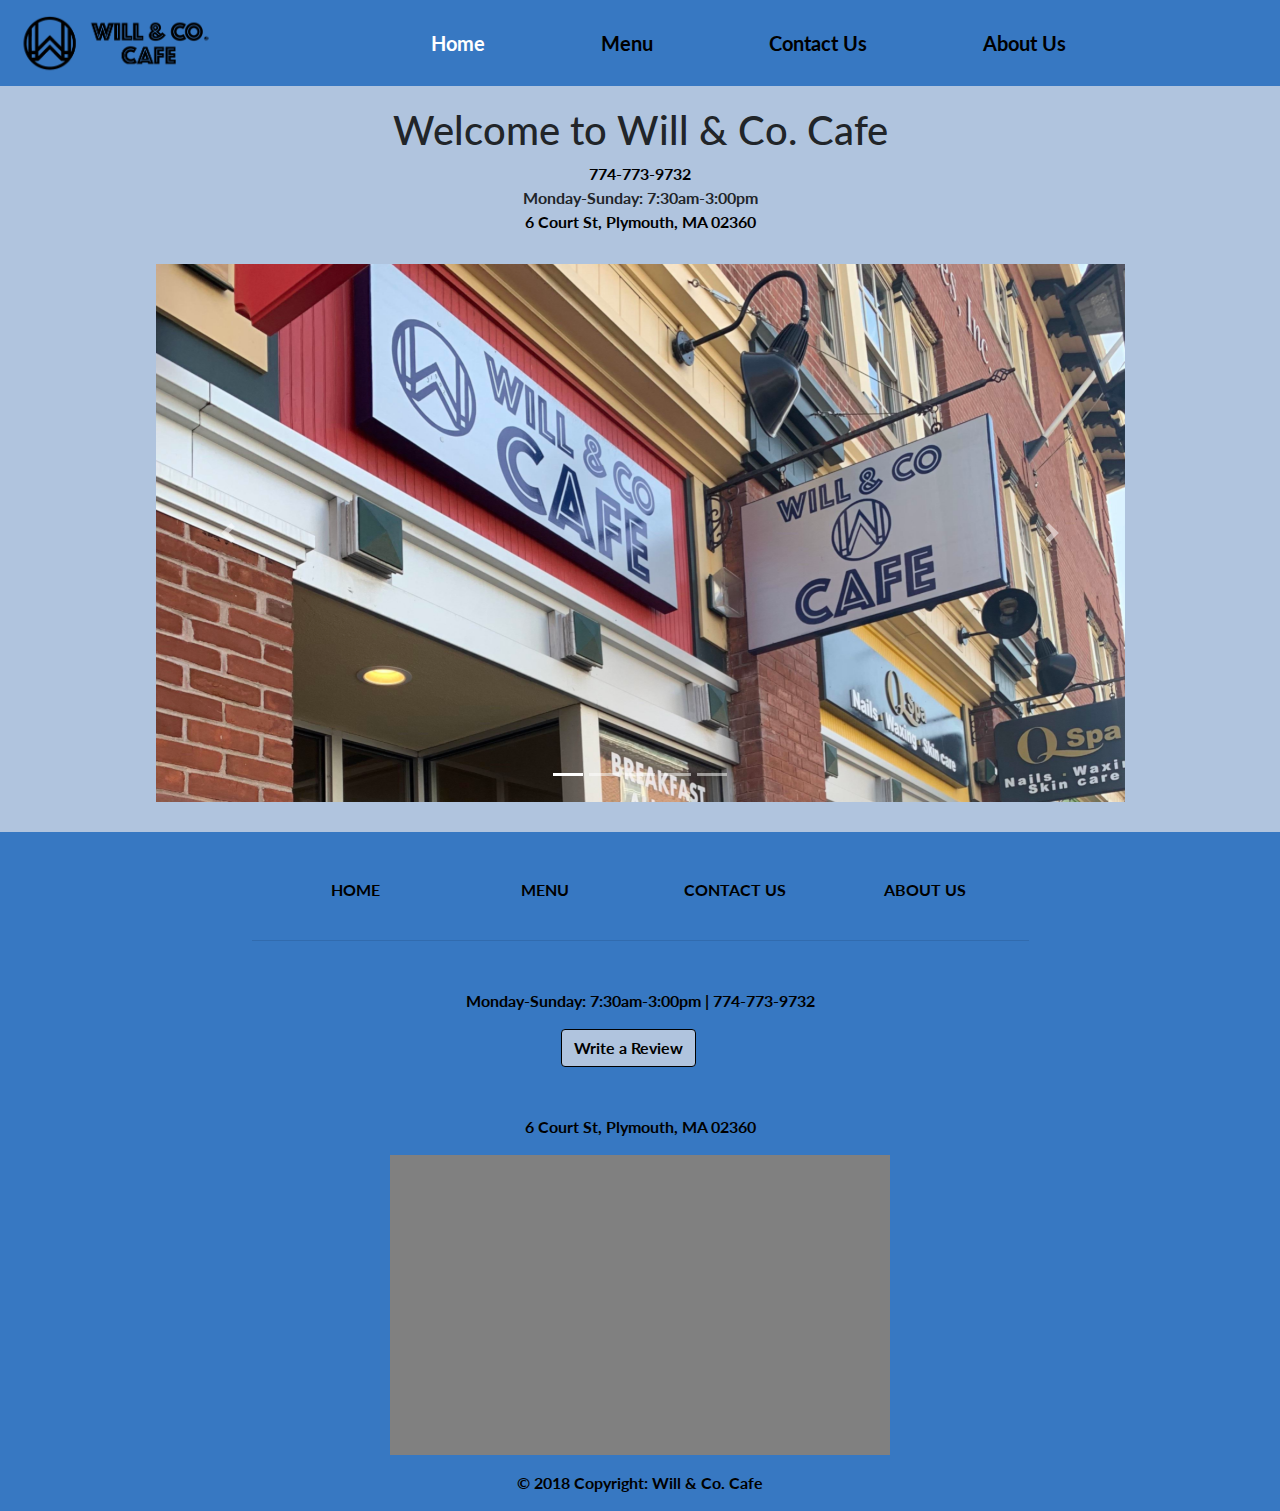
<file: index.html>
<!DOCTYPE html>
<html lang="en">

<head>
  <meta charset="utf-8">
  <title>Will & Co. Cafe - Home</title>
  <meta name="description" content="Website for Will & Co. Cafe">
  <meta name="viewport" content="width=device-width, initial-scale=1">

  <!-- CSS -->
  <link rel='shortcut icon' type='image/x-icon' href='images/logos/favicon.ico' />
  <link rel="stylesheet" href="styles.css">
  <link rel="stylesheet" href="https://stackpath.bootstrapcdn.com/bootstrap/4.3.1/css/bootstrap.min.css"
    integrity="sha384-ggOyR0iXCbMQv3Xipma34MD+dH/1fQ784/j6cY/iJTQUOhcWr7x9JvoRxT2MZw1T" crossorigin="anonymous">
  <link rel="stylesheet" href="https://use.fontawesome.com/releases/v5.7.2/css/all.css"
    integrity="sha384-fnmOCqbTlWIlj8LyTjo7mOUStjsKC4pOpQbqyi7RrhN7udi9RwhKkMHpvLbHG9Sr" crossorigin="anonymous">

  <!-- JS, Popper.js, jQuery -->
  <script src="https://code.jquery.com/jquery-3.3.1.slim.min.js"
    integrity="sha384-q8i/X+965DzO0rT7abK41JStQIAqVgRVzpbzo5smXKp4YfRvH+8abtTE1Pi6jizo"
    crossorigin="anonymous"></script>
  <script src="https://cdnjs.cloudflare.com/ajax/libs/popper.js/1.14.7/umd/popper.min.js"
    integrity="sha384-UO2eT0CpHqdSJQ6hJty5KVphtPhzWj9WO1clHTMGa3JDZwrnQq4sF86dIHNDz0W1"
    crossorigin="anonymous"></script>
  <script src="https://stackpath.bootstrapcdn.com/bootstrap/4.3.1/js/bootstrap.min.js"
    integrity="sha384-JjSmVgyd0p3pXB1rRibZUAYoIIy6OrQ6VrjIEaFf/nJGzIxFDsf4x0xIM+B07jRM"
    crossorigin="anonymous"></script>
</head>

<body>
  <header>
    <nav class="navbar navbar-expand-lg navbar-light bg-light">
      <a class="navbar-brand" href="index.html">
        <img id="navlogo" src="images/logos/logo1.png" alt="">
      </a>
      <button class="navbar-toggler" type="button" data-toggle="collapse" data-target="#navbarCollapse"
        aria-controls="navbarCollapse" aria-expanded="false" aria-label="Toggle navigation">
        <span class="navbar-toggler-icon"></span>
      </button>
      <div class="collapse navbar-collapse" id="navbarCollapse">
        <ul class="navbar-nav mx-auto text-center">
          <li class="nav-item active">
            <a class="nav-link" href="index.html">Home<span class="sr-only">(current)</span></a>
          </li>
          <li class="nav-item">
            <a class="nav-link" href="Menu.html">Menu</a>
          </li>
          <li class="nav-item">
            <a class="nav-link" href="Contact-Us.html">Contact Us</a>
          </li>
          <li class="nav-item">
            <a class="nav-link" href="About-Us.html">About Us</a>
          </li>
        </ul>
      </div>
    </nav>
  </header>

  <div class="container cafe-info-top">
    <div class="row">
      <div class="mx-auto">
        <h1>Welcome to <span class="nowrap">Will & Co. Cafe</span></h1>
        <p><a class="cafe-phone" href="tel:7747739732">774-773-9732</a></p>
        <p>Monday-Sunday: 7:30am-3:00pm</p>
        <a class=cafe-gmap
          href="https://www.google.com/maps/place/6+Court+St,+Plymouth,+MA+02360/@41.9572168,-70.6657187,17z/data=!4m5!3m4!1s0x89e4bae10e30912b:0x14bc378b1548e498!8m2!3d41.9572338!4d-70.6657066"
          target="_blank">
          6 Court St, Plymouth, MA 02360
        </a>
      </div>
    </div>
  </div>

  <div class="container">
    <div class="row">
      <div id="carouselIndicators" class="carousel slide" data-ride="carousel">
        <ol class="carousel-indicators">
          <li data-target="#carouselIndicators" data-slide-to="0" class="active"></li>
          <li data-target="#carouselIndicators" data-slide-to="1"></li>
          <li data-target="#carouselIndicators" data-slide-to="2"></li>
          <li data-target="#carouselIndicators" data-slide-to="3"></li>
          <li data-target="#carouselIndicators" data-slide-to="4"></li>
        </ol>
        <div class="carousel-inner">
          <div class="carousel-item active">
            <img class="d-block w-100" src="images/outside.png" alt="First slide">
          </div>
          <div class="carousel-item">
            <img class="d-block w-100" src="images/hashbenny.png" alt="Second slide">
          </div>
          <div class="carousel-item">
            <img class="d-block w-100" src="images/pancake.png  " alt="Third slide">
          </div>
          <div class="carousel-item">
            <img class="d-block w-100" src="images/shrimp.png  " alt="Fourth slide">
          </div>
          <div class="carousel-item">
            <img class="d-block w-100" src="images/bunny.png  " alt="Fifth slide">
          </div>
        </div>
        <a class="carousel-control-prev" href="#carouselIndicators" role="button" data-slide="prev">
          <span class="carousel-control-prev-icon" aria-hidden="true"></span>
          <span class="sr-only">Previous</span>
        </a>
        <a class="carousel-control-next" href="#carouselIndicators" role="button" data-slide="next">
          <span class="carousel-control-next-icon" aria-hidden="true"></span>
          <span class="sr-only">Next</span>
        </a>
      </div>
    </div>
  </div>


  <footer class="page-footer font-small">
    <div class="container">
      <div class="row text-center d-flex justify-content-center pt-5 mb-3 footer-links">
        <div class="col-md-2 mb-3">
          <h6 class="text-uppercase font-weight-bold">
            <a href="index.html">Home</a>
          </h6>
        </div>
        <div class="col-md-2 mb-3">
          <h6 class="text-uppercase font-weight-bold">
            <a href="Menu.html">Menu</a>
          </h6>
        </div>
        <div class="col-md-2 mb-3">
          <h6 class="text-uppercase font-weight-bold">
            <a href="Contact-Us.html">Contact Us</a>
          </h6>
        </div>
        <div class="col-md-2 mb-3">
          <h6 class="text-uppercase font-weight-bold">
            <a href="About-Us.html">About Us</a>
          </h6>
        </div>
      </div>
      <hr class="rgba-white-light" style="margin: 0 15%;">
      <div class="row d-flex text-center justify-content-center mb-md-0 mb-4 cafe-info">
        <div class="col-md-8 col-12 mt-5">
          <p>Monday-Sunday: 7:30am-3:00pm | <span class="nowrap"><a class="cafe-phone"
                href="tel:7747739732">774-773-9732</a></span></p>
        </div>
      </div>
      <hr class="clearfix d-md-none footer-line">
      <div class="row social">
        <div class="col mb-4">
          <a class="btn btn-primary review-btn mb-4 mr-2"
            href="https://search.google.com/local/writereview?placeid=ChIJK1DHDeG65IkRcY1_1dca0eI" role="button">Write a
            Review</a>
          <a class="fb-ic">
            <a href="https://www.facebook.com/willcocafe" id="facebook-btn"><i
                class="fab fa-facebook fa-3x white-text mr-2"></i></a>
          </a>
          <a class="ins-ic">
            <a href="https://www.instagram.com/willandco.cafe" id="instagram-btn"><i
                class="fab fa-instagram fa-3x white-text ml-2"></i></a>
          </a>
        </div>
      </div>
      <p>6 Court St, Plymouth, MA 02360</p>
      <div class="map">
        <iframe width="100%" height="100%" frameborder="0" style="border:0"
          src="https://www.google.com/maps/embed/v1/place?q=place_id:ChIJK1DHDeG65IkRcY1_1dca0eI&key=AIzaSyCKhc6NFn4dt0YdCSUIsfg_1XGj5DZEreI"
          allowfullscreen></iframe>
      </div>
    </div>
    <div class="footer-copyright text-center py-3">© 2018 Copyright: Will & Co. Cafe</div>
  </footer>
</body>

</html>
</file>
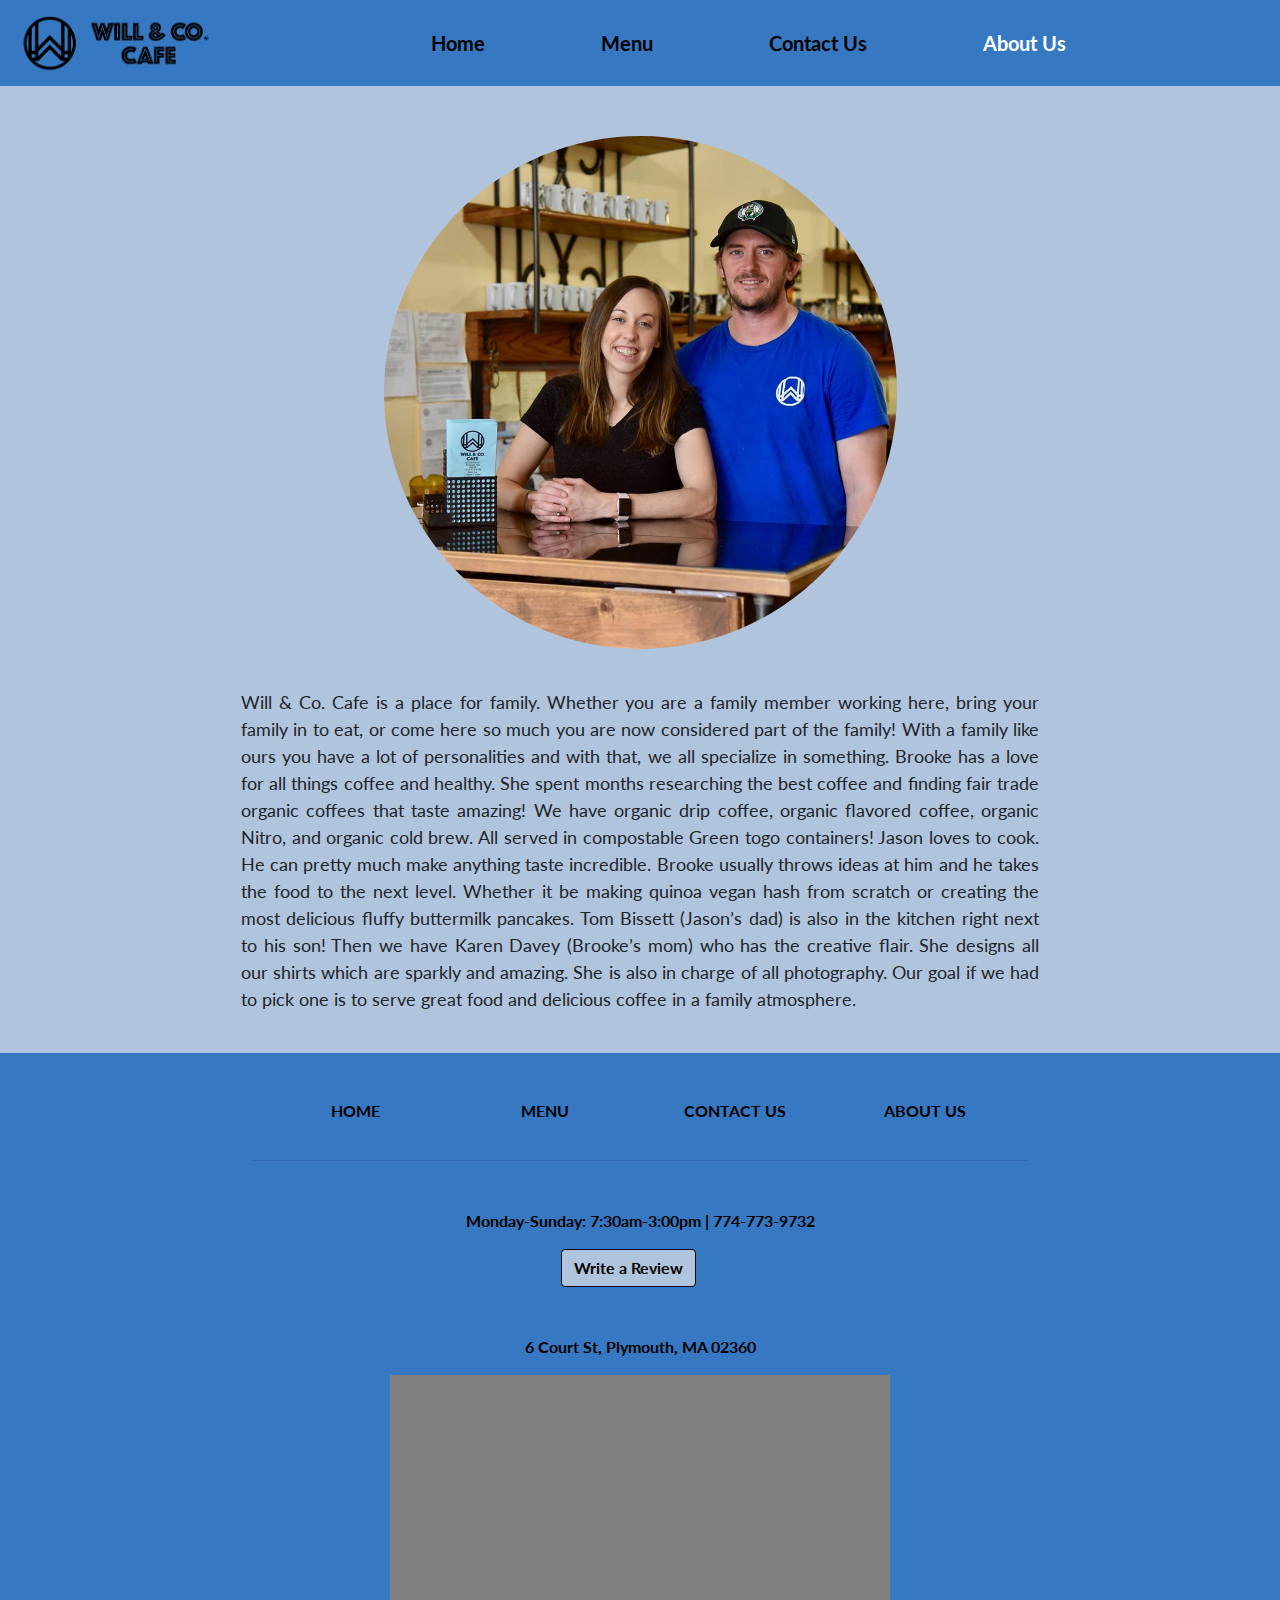
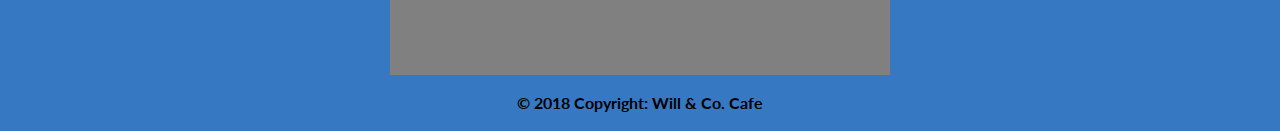
<file: About-Us.html>
<!DOCTYPE html>
<html lang="en">

<head>
  <meta charset="utf-8">
  <title>Will & Co. Cafe - About Us</title>
  <meta name="description" content="Website for Will & Co. Cafe">
  <meta name="viewport" content="width=device-width, initial-scale=1">

  <!-- CSS -->
  <link rel='shortcut icon' type='image/x-icon' href='images/logos/favicon.ico' />
  <link rel="stylesheet" href="styles.css">
  <link rel="stylesheet" href="https://stackpath.bootstrapcdn.com/bootstrap/4.3.1/css/bootstrap.min.css"
    integrity="sha384-ggOyR0iXCbMQv3Xipma34MD+dH/1fQ784/j6cY/iJTQUOhcWr7x9JvoRxT2MZw1T" crossorigin="anonymous">
  <link rel="stylesheet" href="https://use.fontawesome.com/releases/v5.7.2/css/all.css"
    integrity="sha384-fnmOCqbTlWIlj8LyTjo7mOUStjsKC4pOpQbqyi7RrhN7udi9RwhKkMHpvLbHG9Sr" crossorigin="anonymous">

  <!-- JS, Popper.js, jQuery -->
  <script src="https://code.jquery.com/jquery-3.3.1.slim.min.js"
    integrity="sha384-q8i/X+965DzO0rT7abK41JStQIAqVgRVzpbzo5smXKp4YfRvH+8abtTE1Pi6jizo"
    crossorigin="anonymous"></script>
  <script src="https://cdnjs.cloudflare.com/ajax/libs/popper.js/1.14.7/umd/popper.min.js"
    integrity="sha384-UO2eT0CpHqdSJQ6hJty5KVphtPhzWj9WO1clHTMGa3JDZwrnQq4sF86dIHNDz0W1"
    crossorigin="anonymous"></script>
  <script src="https://stackpath.bootstrapcdn.com/bootstrap/4.3.1/js/bootstrap.min.js"
    integrity="sha384-JjSmVgyd0p3pXB1rRibZUAYoIIy6OrQ6VrjIEaFf/nJGzIxFDsf4x0xIM+B07jRM"
    crossorigin="anonymous"></script>
</head>

<body>
  <header>
    <nav class="navbar navbar-expand-lg navbar-light bg-light">
      <a class="navbar-brand" href="index.html">
        <img id="navlogo" src="images/logos/logo1.png" alt="">
      </a>
      <button class="navbar-toggler" type="button" data-toggle="collapse" data-target="#navbarCollapse"
        aria-controls="navbarCollapse" aria-expanded="false" aria-label="Toggle navigation">
        <span class="navbar-toggler-icon"></span>
      </button>
      <div class="collapse navbar-collapse" id="navbarCollapse">
        <ul class="navbar-nav mx-auto text-center">
          <li class="nav-item">
            <a class="nav-link" href="index.html">Home</a>
          </li>
          <li class="nav-item">
            <a class="nav-link" href="Menu.html">Menu</a>
          </li>
          <li class="nav-item">
            <a class="nav-link" href="Contact-Us.html">Contact Us</a>
          </li>
          <li class="nav-item active">
            <a class="nav-link" href="About-Us.html">About Us<span class="sr-only">(current)</span></a>
          </li>
        </ul>
      </div>
    </nav>
  </header>

  <div class="container">
    <div class="row">
      <img id="owners" src="images/owners.jpg" alt="owners">
    </div>
  </div>

  <div class="container about-us-text">
    <div class="row">
      <div class="">
        <p>Will & Co. Cafe is a place for family. Whether you are a family
          member working here, bring your family in to eat, or come here
          so much you are now considered part of the family! With a
          family like ours you have a lot of personalities and with that, we
          all specialize in something. Brooke has a love for all things
          coffee and healthy. She spent months researching the best coffee
          and finding fair trade organic coffees that taste amazing! We
          have organic drip coffee, organic flavored coffee, organic Nitro,
          and organic cold brew.
          All served in compostable Green togo containers! Jason loves to
          cook. He can pretty much make anything taste incredible.
          Brooke usually throws ideas at him and he takes the food to the
          next level. Whether it be making quinoa vegan hash from scratch
          or creating the most delicious fluffy buttermilk pancakes. Tom
          Bissett (Jason’s dad) is also in the kitchen right next to his son!
          Then we have Karen Davey (Brooke’s mom) who has the creative
          flair. She designs all our shirts which are sparkly and amazing.
          She is also in charge of all photography.
          Our goal if we had to pick one is to serve great food and delicious
          coffee in a family atmosphere.</p>
      </div>
    </div>
  </div>

  <footer class="page-footer font-small">
    <div class="container">
      <div class="row text-center d-flex justify-content-center pt-5 mb-3 footer-links">
        <div class="col-md-2 mb-3">
          <h6 class="text-uppercase font-weight-bold">
            <a href="index.html">Home</a>
          </h6>
        </div>
        <div class="col-md-2 mb-3">
          <h6 class="text-uppercase font-weight-bold">
            <a href="Menu.html">Menu</a>
          </h6>
        </div>
        <div class="col-md-2 mb-3">
          <h6 class="text-uppercase font-weight-bold">
            <a href="Contact-Us.html">Contact Us</a>
          </h6>
        </div>
        <div class="col-md-2 mb-3">
          <h6 class="text-uppercase font-weight-bold">
            <a href="About-Us.html">About Us</a>
          </h6>
        </div>
      </div>
      <hr class="rgba-white-light" style="margin: 0 15%;">
      <div class="row d-flex text-center justify-content-center mb-md-0 mb-4 cafe-info">
        <div class="col-md-8 col-12 mt-5">
          <p>Monday-Sunday: 7:30am-3:00pm | <span class="nowrap"><a class="cafe-phone"
                href="tel:7747739732">774-773-9732</a></span></p>
        </div>
      </div>
      <hr class="clearfix d-md-none footer-line">
      <div class="row social">
        <div class="col mb-4">
          <a class="btn btn-primary review-btn mb-4 mr-2"
            href="https://search.google.com/local/writereview?placeid=ChIJK1DHDeG65IkRcY1_1dca0eI" role="button">Write a
            Review</a>
          <a class="fb-ic">
            <a href="https://www.facebook.com/willcocafe" id="facebook-btn"><i
                class="fab fa-facebook fa-3x white-text mr-2"></i></a>
          </a>
          <a class="ins-ic">
            <a href="https://www.instagram.com/willandco.cafe" id="instagram-btn"><i
                class="fab fa-instagram fa-3x white-text ml-2"></i></a>
          </a>
        </div>
      </div>
      <p>6 Court St, Plymouth, MA 02360</p>
      <div class="map">
        <iframe width="100%" height="100%" frameborder="0" style="border:0"
          src="https://www.google.com/maps/embed/v1/place?q=place_id:ChIJK1DHDeG65IkRcY1_1dca0eI&key=AIzaSyCKhc6NFn4dt0YdCSUIsfg_1XGj5DZEreI"
          allowfullscreen></iframe>
      </div>
    </div>
    <div class="footer-copyright text-center py-3">© 2018 Copyright: Will & Co. Cafe</div>
  </footer>
</body>

</html>
</file>
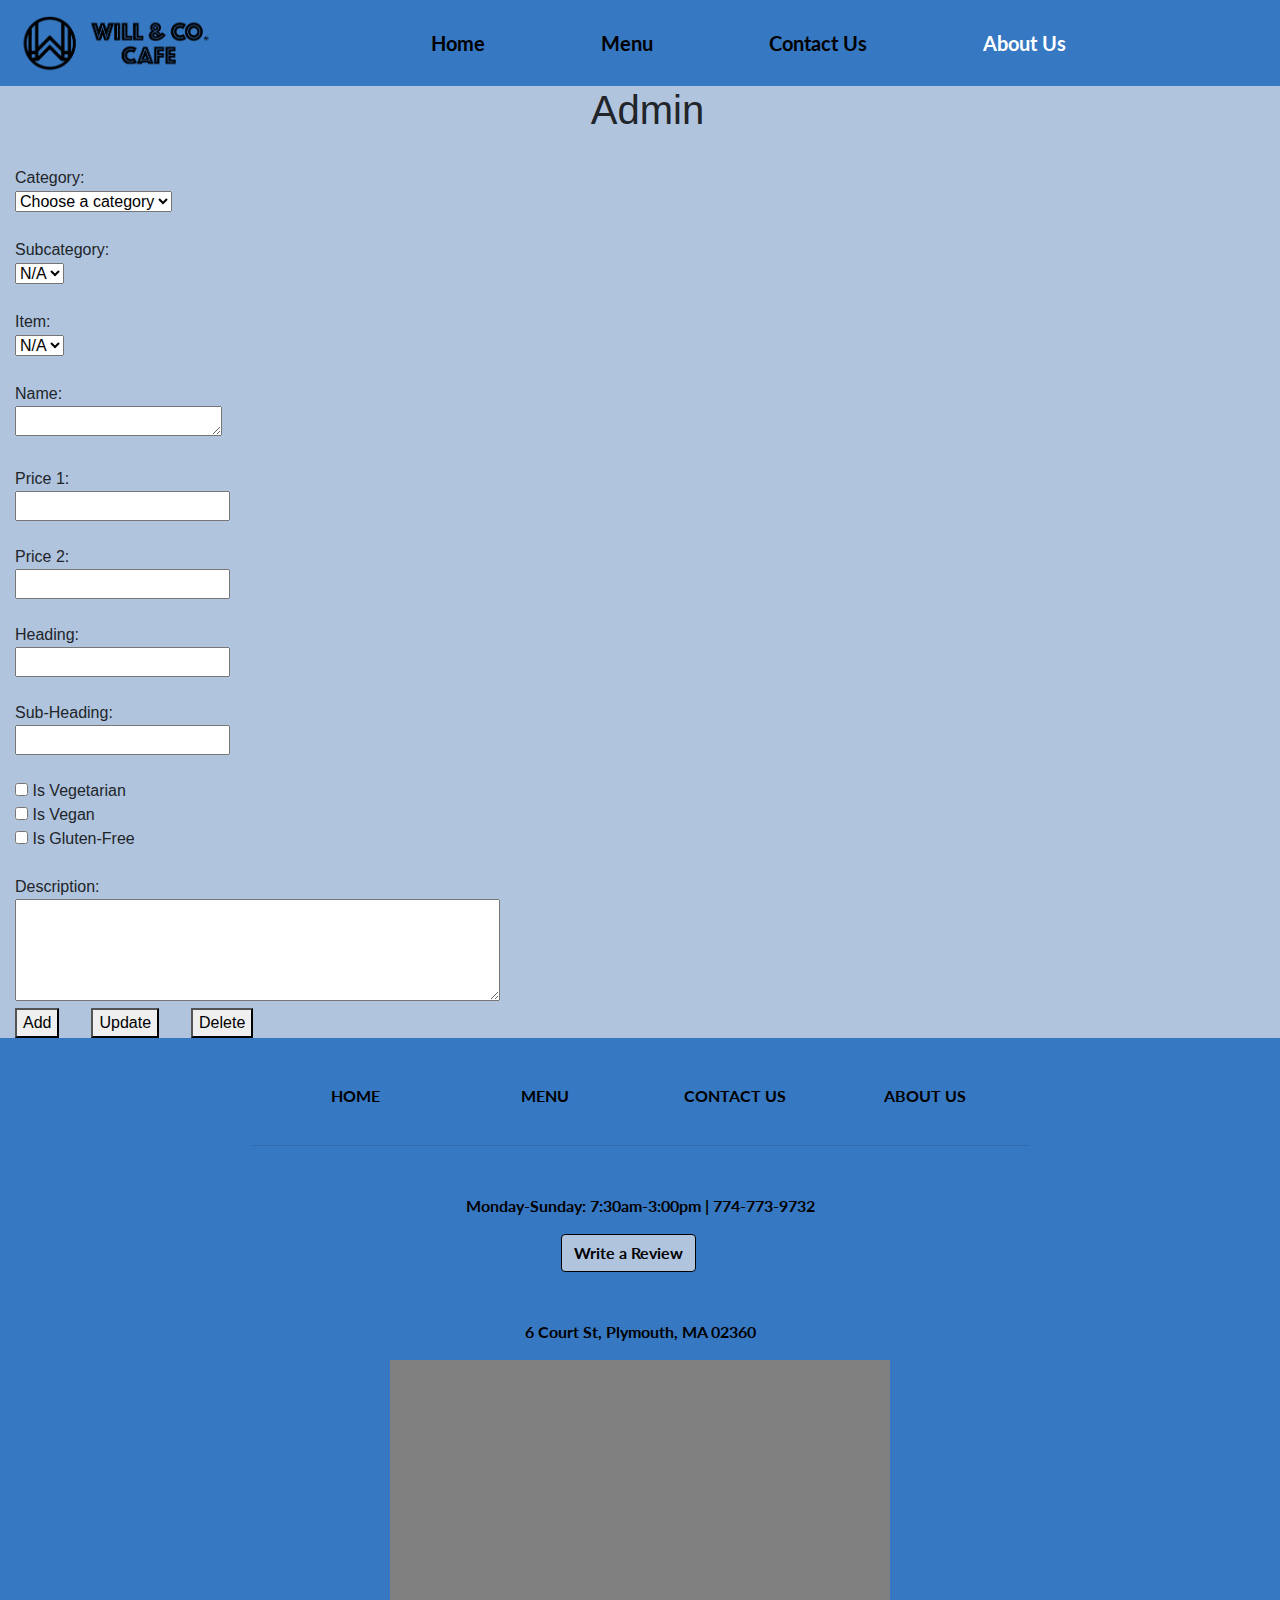
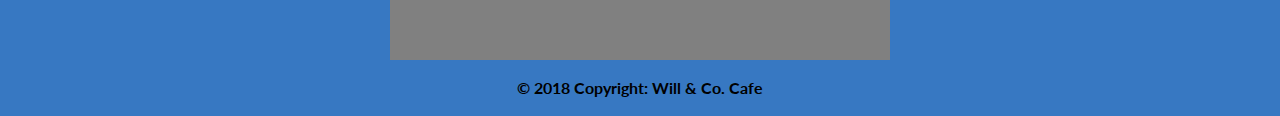
<file: admin.html>
<!DOCTYPE html>
<html lang="en">

<head>
  <meta charset="utf-8">
  <title>Will & Co. Cafe - Admin</title>
  <link rel='shortcut icon' type='image/x-icon' href='images/logos/favicon.ico' />
  <meta name="description" content="Website for Will & Co. Cafe">
  <meta name="viewport" content="width=device-width, initial-scale=1">

  <!-- CSS -->
  <link rel="stylesheet" href="styles.css">
  <link rel="stylesheet" href="https://stackpath.bootstrapcdn.com/bootstrap/4.3.1/css/bootstrap.min.css"
    integrity="sha384-ggOyR0iXCbMQv3Xipma34MD+dH/1fQ784/j6cY/iJTQUOhcWr7x9JvoRxT2MZw1T" crossorigin="anonymous">
  <link rel="stylesheet" href="https://use.fontawesome.com/releases/v5.7.2/css/all.css"
    integrity="sha384-fnmOCqbTlWIlj8LyTjo7mOUStjsKC4pOpQbqyi7RrhN7udi9RwhKkMHpvLbHG9Sr" crossorigin="anonymous">

  <!-- JS, Popper.js, jQuery -->
  <script src="https://code.jquery.com/jquery-3.3.1.slim.min.js"
    integrity="sha384-q8i/X+965DzO0rT7abK41JStQIAqVgRVzpbzo5smXKp4YfRvH+8abtTE1Pi6jizo"
    crossorigin="anonymous"></script>
  <script src="https://cdnjs.cloudflare.com/ajax/libs/popper.js/1.14.7/umd/popper.min.js"
    integrity="sha384-UO2eT0CpHqdSJQ6hJty5KVphtPhzWj9WO1clHTMGa3JDZwrnQq4sF86dIHNDz0W1"
    crossorigin="anonymous"></script>
  <script src="https://stackpath.bootstrapcdn.com/bootstrap/4.3.1/js/bootstrap.min.js"
    integrity="sha384-JjSmVgyd0p3pXB1rRibZUAYoIIy6OrQ6VrjIEaFf/nJGzIxFDsf4x0xIM+B07jRM"
    crossorigin="anonymous"></script>
  <script src="Admin.js"></script>
</head>
<body>
  <header>
    <nav class="navbar navbar-expand-lg navbar-light bg-light">
      <a class="navbar-brand" href="index.html">
        <img id="navlogo" src="images/logos/logo1.png" alt="">
      </a>
      <button class="navbar-toggler" type="button" data-toggle="collapse" data-target="#navbarCollapse"
        aria-controls="navbarCollapse" aria-expanded="false" aria-label="Toggle navigation">
        <span class="navbar-toggler-icon"></span>
      </button>
      <div class="collapse navbar-collapse" id="navbarCollapse">
        <ul class="navbar-nav mx-auto text-center">
          <li class="nav-item">
            <a class="nav-link" href="index.html">Home</a>
          </li>
          <li class="nav-item">
            <a class="nav-link" href="Menu.html">Menu</a>
          </li>
          <li class="nav-item">
            <a class="nav-link" href="Contact-Us.html">Contact Us</a>
          </li>
          <li class="nav-item active">
            <a class="nav-link" href="About-Us.html">About Us<span class="sr-only">(current)</span></a>
          </li>
        </ul>
      </div>
    </nav>
  </header>
  <div class="adminPage" style="margin-left: 15px">
    <div style="text-align: center;width:100%"><h1>Admin</h1></div>
    <br>
    Category:<br>
    <select id="category" onchange="changeCategory()">
      <option value="" selected disabled hidden>Choose a category</option>
      <option value="food">Food</option>
      <option value="drinks">Drinks</option>
      <option value="dressings">Salad Dressings</option>
      <option value="toppers">Salad Toppers</option>
    </select>
    <br>
    <br>
    Subcategory:<br>
    <select id="subcategory" onchange="changeSubcategory()">
      <option value="none">N/A</option>
    </select>
    <br><br>
    Item:<br>
    <select id="item" onchange="changeItem()">
      <option value="none">N/A</option>
    </select>
    <br><br>
    <span id="nameLabel">Name:</span><br>
    <textarea id="nameInput" style="resize: horizontal" rows=1 cols=20></textarea>
    <br><br>
    <span id="price1Label">Price 1:</span><br>
    <input id="price1Input" type="text">
    <br><br>
    <span id="price2Label">Price 2:</span><br>
    <input id="price2Input" type="text">
    <br><br>
    <span id="headingLabel">Heading:</span><br>
    <input id="headingInput" type="text">
    <br><br>
    <span id="subheadingLabel">Sub-Heading:</span><br>
    <input id="subheadingInput" type="text">
    <br><br>
    <input type="checkbox" id="vegetarian"> <span id="vegetarianLabel">Is Vegetarian</span><br>
    <input type="checkbox" id="vegan"> <span id="veganLabel">Is Vegan</span><br>
    <input type="checkbox" id="gluten"> <span id="glutenLabel">Is Gluten-Free</span><br><br>
    <span id="descLabel">Description:</span><br>
    <textarea id="descInput" rows="4" cols="50"></textarea><br>
    <button class="mr-3" type="button" onclick="addItem()">Add</button><button class="mx-3" type="button" onclick="updateItem()">Update</button><button class="mx-3" type="button" onclick="deleteItem()">Delete</button>
  </div>
  <footer class="page-footer font-small">
    <div class="container">
      <div class="row text-center d-flex justify-content-center pt-5 mb-3 footer-links">
        <div class="col-md-2 mb-3">
          <h6 class="text-uppercase font-weight-bold">
            <a href="index.html">Home</a>
          </h6>
        </div>
        <div class="col-md-2 mb-3">
          <h6 class="text-uppercase font-weight-bold">
            <a href="Menu.html">Menu</a>
          </h6>
        </div>
        <div class="col-md-2 mb-3">
          <h6 class="text-uppercase font-weight-bold">
            <a href="Contact-Us.html">Contact Us</a>
          </h6>
        </div>
        <div class="col-md-2 mb-3">
          <h6 class="text-uppercase font-weight-bold">
            <a href="About-Us.html">About Us</a>
          </h6>
        </div>
      </div>
      <hr class="rgba-white-light" style="margin: 0 15%;">
      <div class="row d-flex text-center justify-content-center mb-md-0 mb-4 cafe-info">
        <div class="col-md-8 col-12 mt-5">
          <p>Monday-Sunday: 7:30am-3:00pm | <span class="nowrap"><a class="cafe-phone"
                href="tel:7747739732">774-773-9732</a></span></p>
        </div>
      </div>
      <hr class="clearfix d-md-none footer-line">
      <div class="row social">
        <div class="col mb-4">
          <a class="btn btn-primary review-btn mb-4 mr-2"
            href="https://search.google.com/local/writereview?placeid=ChIJK1DHDeG65IkRcY1_1dca0eI" role="button">Write a
            Review</a>
          <a class="fb-ic">
            <a href="https://www.facebook.com/willcocafe" id="facebook-btn"><i
                class="fab fa-facebook fa-3x white-text mr-2"></i></a>
          </a>
          <a class="ins-ic">
            <a href="https://www.instagram.com/willandco.cafe" id="instagram-btn"><i
                class="fab fa-instagram fa-3x white-text ml-2"></i></a>
          </a>
        </div>
      </div>
      <p>6 Court St, Plymouth, MA 02360</p>
      <div class="map">
        <iframe width="100%" height="100%" frameborder="0" style="border:0"
          src="https://www.google.com/maps/embed/v1/place?q=place_id:ChIJK1DHDeG65IkRcY1_1dca0eI&key=AIzaSyCKhc6NFn4dt0YdCSUIsfg_1XGj5DZEreI"
          allowfullscreen></iframe>
      </div>
    </div>
    <div class="footer-copyright text-center py-3">© 2018 Copyright: Will & Co. Cafe</div>
  </footer>
</body>

</html>
</file>
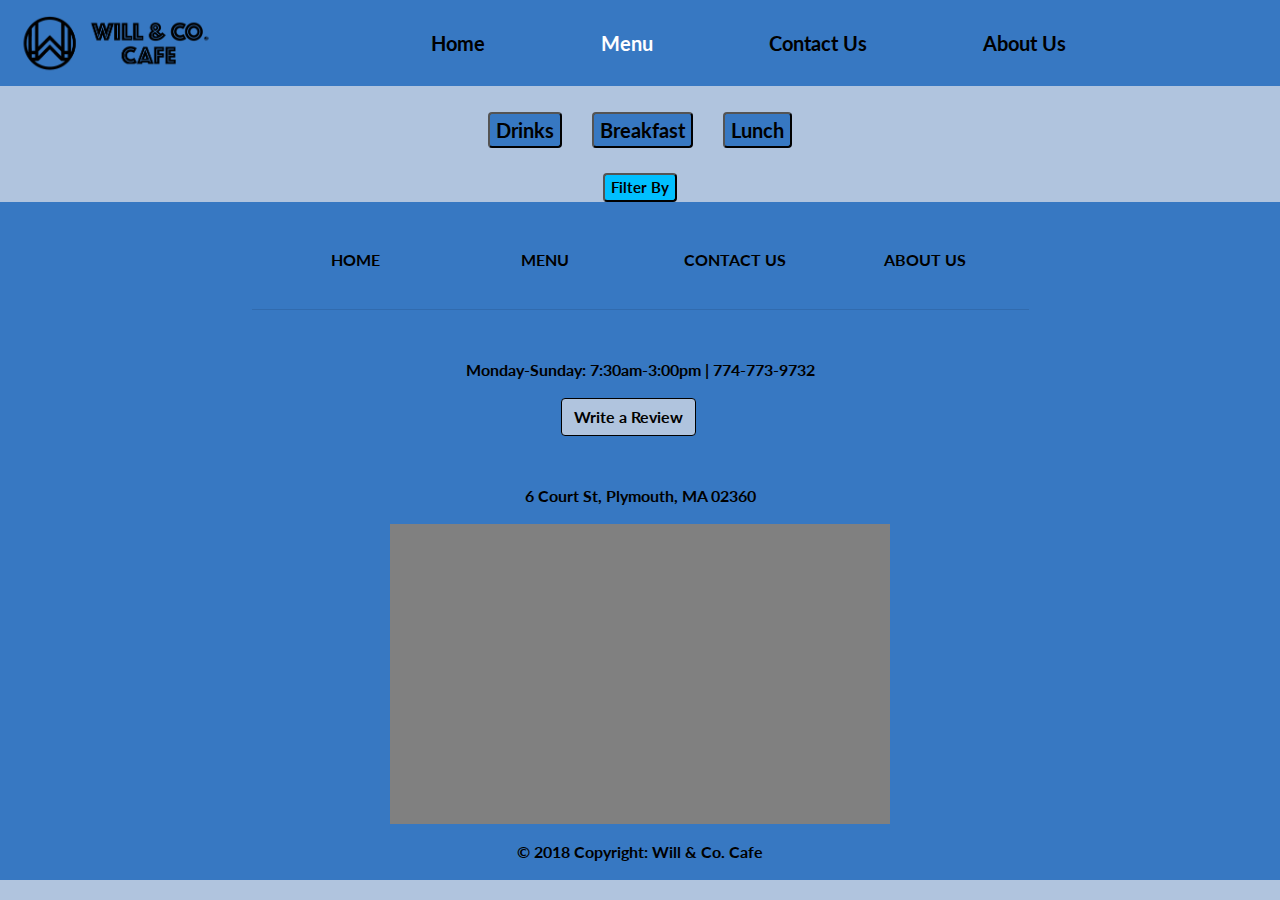
<file: Menu.html>
<!DOCTYPE html>
<html lang="en">

<head>
  <meta charset="utf-8">
  <title>Will & Co. Cafe - Menu</title>
  <meta name="description" content="Website for Will & Co. Cafe">
  <meta name="viewport" content="width=device-width, initial-scale=1">

  <!-- CSS -->
  <link rel='shortcut icon' type='image/x-icon' href='images/logos/favicon.ico' />
  <link rel="stylesheet" href="styles.css">
  <link rel="stylesheet" href="https://stackpath.bootstrapcdn.com/bootstrap/4.3.1/css/bootstrap.min.css"
    integrity="sha384-ggOyR0iXCbMQv3Xipma34MD+dH/1fQ784/j6cY/iJTQUOhcWr7x9JvoRxT2MZw1T" crossorigin="anonymous">
  <link rel="stylesheet" href="https://use.fontawesome.com/releases/v5.7.2/css/all.css"
    integrity="sha384-fnmOCqbTlWIlj8LyTjo7mOUStjsKC4pOpQbqyi7RrhN7udi9RwhKkMHpvLbHG9Sr" crossorigin="anonymous">

  <!-- JS, Popper.js, jQuery -->
  <script src="https://code.jquery.com/jquery-3.3.1.slim.min.js"
    integrity="sha384-q8i/X+965DzO0rT7abK41JStQIAqVgRVzpbzo5smXKp4YfRvH+8abtTE1Pi6jizo"
    crossorigin="anonymous"></script>
  <script src="https://cdnjs.cloudflare.com/ajax/libs/popper.js/1.14.7/umd/popper.min.js"
    integrity="sha384-UO2eT0CpHqdSJQ6hJty5KVphtPhzWj9WO1clHTMGa3JDZwrnQq4sF86dIHNDz0W1"
    crossorigin="anonymous"></script>
  <script src="https://stackpath.bootstrapcdn.com/bootstrap/4.3.1/js/bootstrap.min.js"
    integrity="sha384-JjSmVgyd0p3pXB1rRibZUAYoIIy6OrQ6VrjIEaFf/nJGzIxFDsf4x0xIM+B07jRM"
    crossorigin="anonymous"></script>
  <script src="Menu.js"></script>
</head>

<body>
  <header>
    <nav class="navbar navbar-expand-lg navbar-light bg-light">
      <a class="navbar-brand" href="index.html">
        <img id="navlogo" src="images/logos/logo1.png" alt="">
      </a>
      <button class="navbar-toggler" type="button" data-toggle="collapse" data-target="#navbarCollapse"
        aria-controls="navbarCollapse" aria-expanded="false" aria-label="Toggle navigation">
        <span class="navbar-toggler-icon"></span>
      </button>
      <div class="collapse navbar-collapse" id="navbarCollapse">
        <ul class="navbar-nav mx-auto text-center">
          <li class="nav-item">
            <a class="nav-link" href="index.html">Home</a>
          </li>
          <li class="nav-item active">
            <a class="nav-link" href="Menu.html">Menu<span class="sr-only">(current)</span></a>
          </li>
          <li class="nav-item">
            <a class="nav-link" href="Contact-Us.html">Contact Us</a>
          </li>
          <li class="nav-item">
            <a class="nav-link" href="About-Us.html">About Us</a>
          </li>
        </ul>
      </div>
    </nav>
  </header>
  <div id="sections">
    <div class="mx-auto text-center">
      <input type="button" name="drinks" onclick="callFilter('drinks')" value="Drinks">
      <input type="button" name="breakfast" onclick="callFilter('breakfast')" value="Breakfast">
      <input type="button" name="lunch" onclick="callFilter('lunch')" value="Lunch">
    </div>
  </div>
  <div class="mx-auto text-center">
    <button type="button" class="filter-button" data-toggle="modal" data-target="#ModalCenter">Filter By</button>
  </div>
  <div class="modal fade" id="ModalCenter" tabindex="-1" role="dialog" aria-labelledby="ModalCenterTitle"
    aria-hidden="true">
    <div class="modal-dialog modal-dialog-centered" role="document">
      <div class="modal-content">
        <div class="modal-header">
          <h5 class="modal-title" id="ModalLongTitle">Filter By</h5>
          <button type="button" class="close" data-dismiss="modal" aria-label="Close">
            <span aria-hidden="true">&times;</span>
          </button>
        </div>
        <div class="modal-body" id="filters">
          <input type="checkbox" name="diet" value="vegetarian"> Vegetarian<br>
          <input type="checkbox" name="diet" value="vegan"> Vegan<br>
          <input type="checkbox" name="diet" value="gluten-free"> Gluten-Free<br>
        </div>
        <div class="modal-footer">
          <button type="button" class="btn btn-secondary" data-dismiss="modal">Cancel</button>
          <button type="button" onclick="filterMenu()" class="btn btn-primary">Submit</button>
        </div>
      </div>
    </div>
  </div>
  <div id="menu">
  </div>
  <footer class="page-footer font-small">
    <div class="container">
      <div class="row text-center d-flex justify-content-center pt-5 mb-3 footer-links">
        <div class="col-md-2 mb-3">
          <h6 class="text-uppercase font-weight-bold">
            <a href="index.html">Home</a>
          </h6>
        </div>
        <div class="col-md-2 mb-3">
          <h6 class="text-uppercase font-weight-bold">
            <a href="Menu.html">Menu</a>
          </h6>
        </div>
        <div class="col-md-2 mb-3">
          <h6 class="text-uppercase font-weight-bold">
            <a href="Contact-Us.html">Contact Us</a>
          </h6>
        </div>
        <div class="col-md-2 mb-3">
          <h6 class="text-uppercase font-weight-bold">
            <a href="About-Us.html">About Us</a>
          </h6>
        </div>
      </div>
      <hr class="rgba-white-light" style="margin: 0 15%;">
      <div class="row d-flex text-center justify-content-center mb-md-0 mb-4 cafe-info">
        <div class="col-md-8 col-12 mt-5">
          <p>Monday-Sunday: 7:30am-3:00pm | <span class="nowrap"><a class="cafe-phone"
                href="tel:7747739732">774-773-9732</a></span></p>
        </div>
      </div>
      <hr class="clearfix d-md-none footer-line">
      <div class="row social">
        <div class="col mb-4">
          <a class="btn btn-primary review-btn mb-4 mr-2"
            href="https://search.google.com/local/writereview?placeid=ChIJK1DHDeG65IkRcY1_1dca0eI" role="button">Write a
            Review</a>
          <a class="fb-ic">
            <a href="https://www.facebook.com/willcocafe" id="facebook-btn"><i
                class="fab fa-facebook fa-3x white-text mr-2"></i></a>
          </a>
          <a class="ins-ic">
            <a href="https://www.instagram.com/willandco.cafe" id="instagram-btn"><i
                class="fab fa-instagram fa-3x white-text ml-2"></i></a>
          </a>
        </div>
      </div>
      <p>6 Court St, Plymouth, MA 02360</p>
      <div class="map">
        <iframe width="100%" height="100%" frameborder="0" style="border:0"
          src="https://www.google.com/maps/embed/v1/place?q=place_id:ChIJK1DHDeG65IkRcY1_1dca0eI&key=AIzaSyCKhc6NFn4dt0YdCSUIsfg_1XGj5DZEreI"
          allowfullscreen></iframe>
      </div>
    </div>
    <div class="footer-copyright text-center py-3">© 2018 Copyright: Will & Co. Cafe</div>
  </footer>
</body>

</html>
</file>
<file: styles.css>
@import url('https://fonts.googleapis.com/css?family=Lato');

body{
	font-family: 'Lato', sans-serif;
	margin: 0px;
	padding: 0px;
	background-color: #B0C4DE !important;
}

#navlogo{
    height: 60px;
    width: 200px;
}

.navbar{
	width: auto;
	width: -200px;
}

.navbar.navbar-light{
	background-color: #3778C2 !important;
}

.nav-item{
    margin: auto 50px auto 50px;
}

.nav-link{
	font-size: 20px;
	color: black !important;
	font-family: 'Lato', sans-serif;
	font-weight: bold;
}

.nav-link:hover{
	color: white !important;
}

.active .nav-link{
	color: white !important;
}

.cafe-info-top{
	text-align: center;
	margin-top: 20px;
	font-family: 'Lato', sans-serif;
	font-weight: bold;
}

.cafe-info-top p{
	margin: 0 auto;
}

.carousel{
	width: 85%;
	margin: 0 auto;
	margin-top: 30px;
	margin-bottom: 30px;
}

.container{
	text-align: center;
}

footer{
	background-color: #3778C2 !important;
	font-family: 'Lato', sans-serif;
	font-weight: bold;
	color: black;
}

.footer-links a{
	color: black;
	text-decoration: none;
}

.footer-links a:hover{
	color: white !important;
	text-decoration: none;
}

.cafe-phone{
	color: black !important;
}

.cafe-phone:hover{
	color: white !important;
}

.cafe-gmap{
	color: black !important;
}

.cafe-gmap:hover{
	color: white !important;
}

.review-btn{
	background-color: #B0C4DE !important;
	color: black !important;
	font-weight: bold !important;
	border-color: black !important;
}

.review-btn:hover{
	background-color: black !important;
	color: #B0C4DE !important;
	border-color: #B0C4DE !important;
}

.social *{
	text-align: center;
	color: black !important;
}

.social *:hover{
	color: white !important;
}

.footer-line{
	margin: 10% 15% 5%;
}

@media (min-width: 576px) {
	.about-us-text p{
		width: 70%;
		margin: 40px auto;
		font-family: 'Lato', sans-serif;
		font-size: 18px;
		text-align: justify;
	}

	.map{
		width: 500px;
		height: 300px;
		margin: 0 auto 0 auto;
		background-color: grey;
	}

	#owners{
		border-radius: 50%;
		margin: 0 auto;
		margin-top: 50px;
		width: 45%;
		height: 45%;
	}

	.thank-you{
		margin: 200px auto;
	}
	
	#thanks-message{
		font-size: 60px;
	}
	
	#get-back{
		font-size: 30px;
	}
	
	.thank-you .row *{
		width: 80%;
		margin: 30px auto;
		font-family: 'Lato', sans-serif;
		text-align: center;
	}
}

@media (max-width: 576px) {
	.about-us-text p{
		width: 80%;
		margin: 40px auto;
		font-family: 'Lato', sans-serif;
		font-size: 18px;
		text-align: justify;
	}

	.map{
		width: 300px;
		height: 250px;
		margin: 0 auto 0 auto;
		background-color: grey;
	}

	#owners{
		border-radius: 50%;
		margin: 0 auto;
		margin-top: 50px;
		width: 70%;
		height: 70%;
	}

	.thank-you{
		margin: 200px auto;
	}
	
	#thanks-message{
		font-size: 36px;
	}
	
	#get-back{
		font-size: 18px;
	}
	
	.thank-you .row *{
		width: 80%;
		margin: 30px auto;
		font-family: 'Lato', sans-serif;
		text-align: center;
	}
}

.nowrap{
	white-space: nowrap;
}

#contact-form{
	margin: auto;
	width: 80%;
}

.contact-btn{
	background-color: #3778C2 !important;
	color: white !important;
	font-weight: bold !important;
}

.contact-btn:hover{
	background-color: #B0C4DE !important;
	color: #3778C2 !important;
	border-color: #3778C2 !important;
}

#sections input{
	background-color: #3778C2;
	border-color: black;
	font-size: 20px;
	border-radius: 4px;
	color: black;
	font-weight: bold !important;
	font-family: 'Lato', sans-serif;
	margin-top: 2%;
	margin-left: 1%;
	margin-right: 1%;
	padding: auto 10px;
}

#selected{
	background-color: #B0C4DE !important;
	outline: none !important;
}

#sections input:hover{
	background-color: #B0C4DE;
}

#sections input:focus{
	outline: none;
}

.filter-button{
	background-color: 	#00BFFF;
	border-color: black;
	font-size: 15px;
	border-radius: 4px;
	color: black;
	font-weight: bold !important;
	font-family: 'Lato', sans-serif;
	margin-top: 2%;
	margin-left: 1%;
	margin-right: 1%;
	padding: auto 10px;
}

.filter-button:focus{
	outline: none;
}

.filter-button:hover{
	background-color: #B0C4DE;
}

#menu{
	margin-left: 5%;
	margin-right: 5%;
}
</file>
